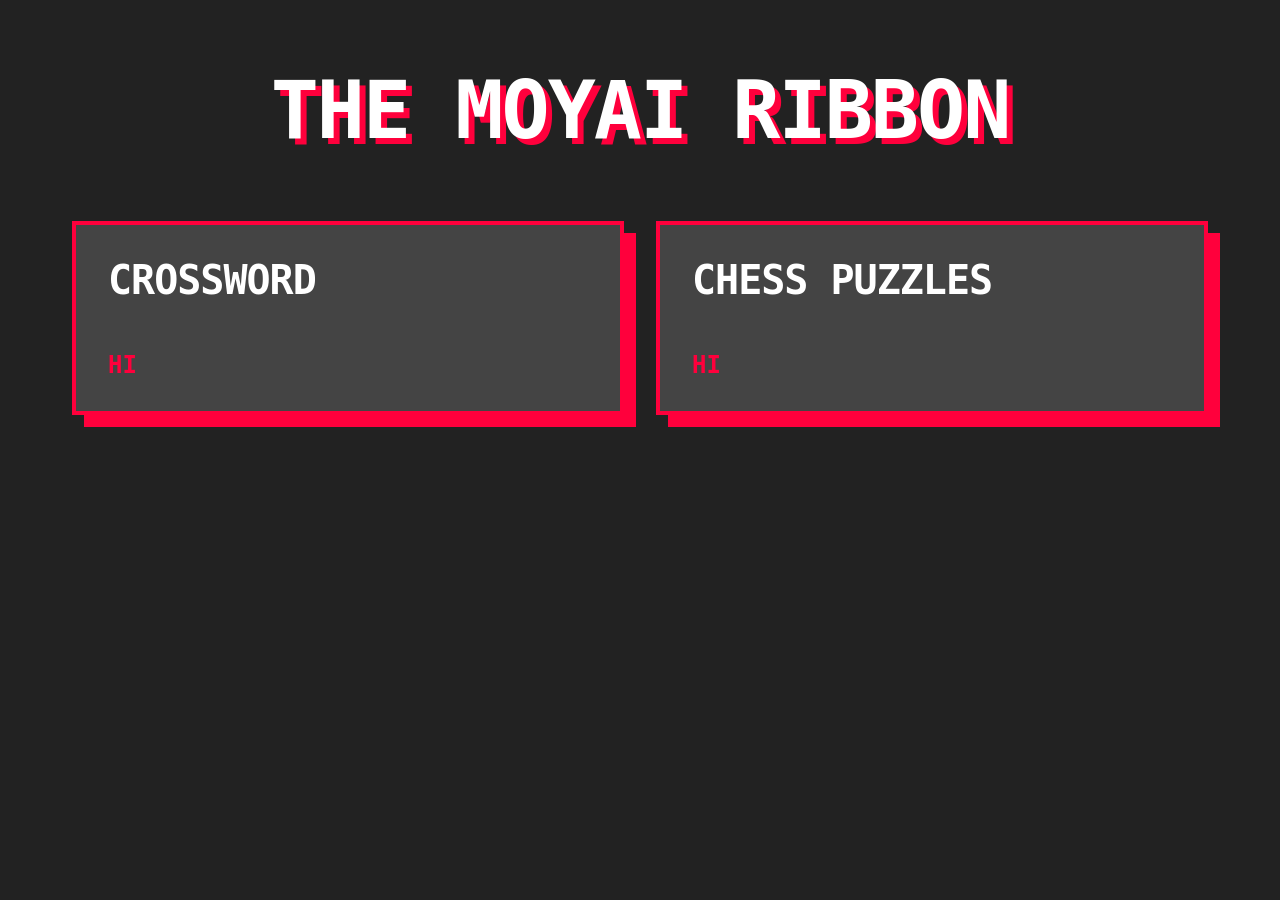
<file: index.html>
<!DOCTYPE html>
<html lang="en">

<head>
    <meta charset="UTF-8">
    <meta name="viewport" content="width=device-width, initial-scale=1.0">
    <title>🎀</title>
    <link rel="icon"
        href="data:image/svg+xml,<svg xmlns=%22http://www.w3.org/2000/svg%22 viewBox=%220 0 100 100%22><text y=%22.9em%22 font-size=%2290%22>🗿</text></svg>">
    <link rel="preconnect" href="https://fonts.googleapis.com">
    <link rel="preconnect" href="https://fonts.gstatic.com" crossorigin>
    <link
        href="https://fonts.googleapis.com/css2?family=Outfit:wght@400;500;600;700;800&family=JetBrains+Mono:wght@500;700&display=swap"
        rel="stylesheet">
    <link rel="stylesheet" href="style.css?v=2">
    <link href="https://fonts.googleapis.com/css2?family=Outfit:wght@300;400;600;800&display=swap" rel="stylesheet">
</head>

<body>
    <main class="container">
        <header>
            <h1>THE MOYAI RIBBON</h1>
        </header>

        <section class="games-grid">
            <a href="crossword/" class="game-card">
                <div class="game-info">
                    <h2>CROSSWORD</h2>
                </div>
                <div class="game-hover">hi</div>
            </a>

            <a href="chess/" class="game-card">
                <div class="game-info">
                    <h2>CHESS PUZZLES</h2>
                </div>
                <div class="game-hover">hi</div>
            </a>
        </section>
    </main>
</body>

</html>
</file>
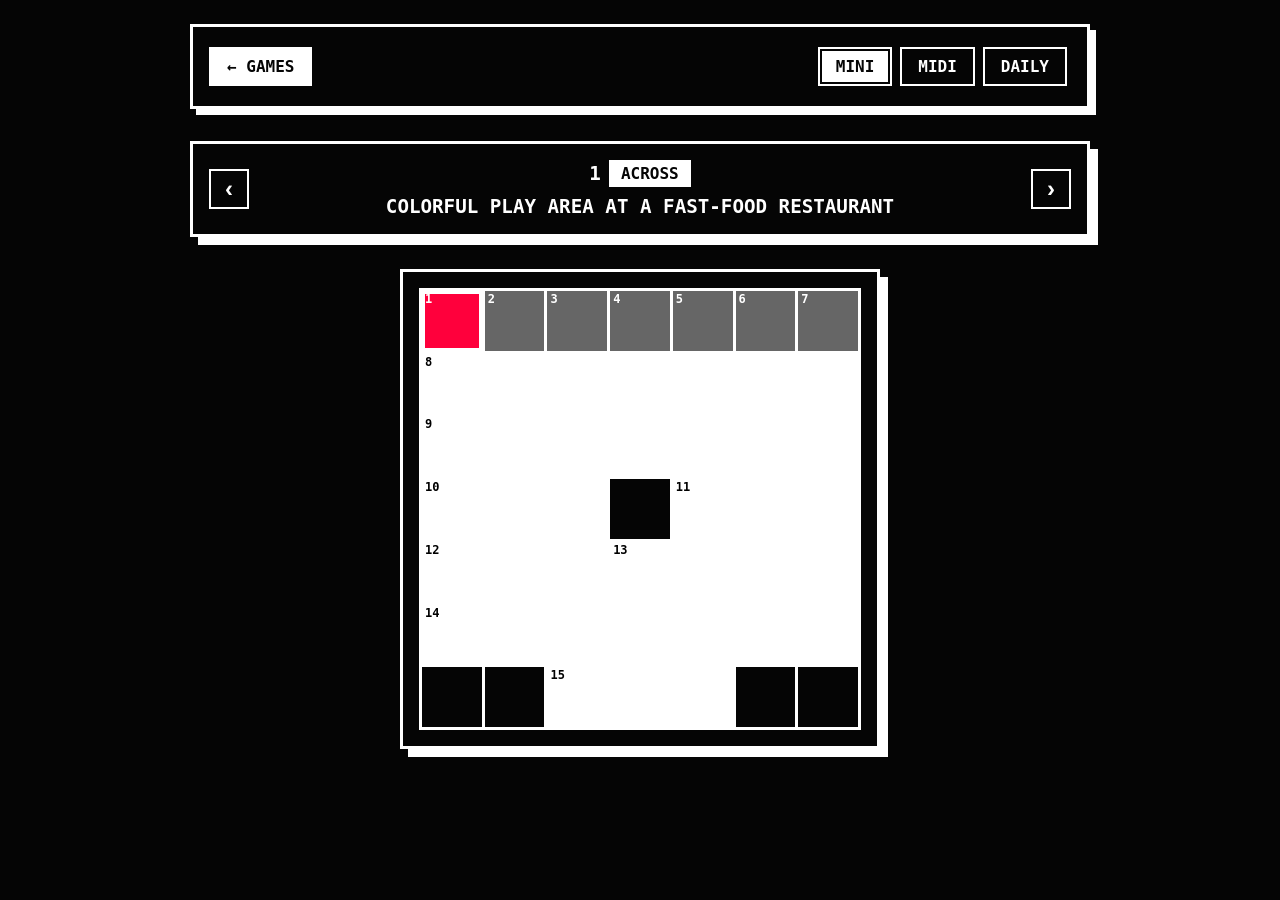
<file: crossword/index.html>
<!DOCTYPE html>
<html lang="en">

<head>
    <meta charset="UTF-8">
    <meta name="viewport" content="width=device-width, initial-scale=1.0">
    <title>🎀</title>
    <link rel="icon"
        href="data:image/svg+xml,<svg xmlns=%22http://www.w3.org/2000/svg%22 viewBox=%220 0 100 100%22><text y=%22.9em%22 font-size=%2290%22>🗿</text></svg>">
    <link rel="preconnect" href="https://fonts.googleapis.com">
    <link rel="preconnect" href="https://fonts.gstatic.com" crossorigin>
    <link
        href="https://fonts.googleapis.com/css2?family=Outfit:wght@400;500;600;700;800&family=JetBrains+Mono:wght@500;700&display=swap"
        rel="stylesheet">
    <link rel="stylesheet" href="style.css?v=2">
</head>

<body>
    <div class="app-container">
        <header class="app-header">
            <a href="../index.html" class="back-link">← GAMES</a>
            <div class="puzzle-selector">
                <button class="type-btn active" data-type="mini">MINI</button>
                <button class="type-btn" data-type="midi">MIDI</button>
                <button class="type-btn" data-type="daily">DAILY</button>
            </div>
        </header>

        <div class="active-clue-card" id="active-clue-card">
            <button class="clue-nav-btn" id="btn-prev-clue" title="Previous Clue">‹</button>
            <div class="clue-main-content">
                <div class="clue-meta">
                    <span class="clue-num" id="active-clue-num">1</span>
                    <span class="clue-dir" id="active-clue-direction">ACROSS</span>
                </div>
                <p class="clue-text" id="active-clue-text">Select a cell to begin...</p>
            </div>
            <button class="clue-nav-btn" id="btn-next-clue" title="Next Clue">›</button>
        </div>

        <main class="game-layout">
            <section class="board-section">
                <div id="board-wrapper">
                    <div id="board"></div>
                </div>
            </section>
        </main>
    </div>

    <div id="victory-modal" class="modal hidden">
        <div class="modal-content">
            <h2>PUZZLE SOLVED!</h2>
            <p id="victory-stats">YOU FINISHED!</p>
            <button id="btn-close-victory" class="primary-btn">AWESOME</button>
        </div>
    </div>

    <script src="script.js"></script>
</body>

</html>
</file>
<file: style.css>
:root {
    --bg-color: #222222;
    --text-main: #ffffff;
    --text-muted: #cccccc;
    --primary: #ff003c; /* Stark Red */
    --secondary: #444444; /* Gray */
    --border: 4px solid var(--primary);
}

* {
    margin: 0;
    padding: 0;
    box-sizing: border-box;
}

body {
    font-family: monospace;
    background-color: var(--bg-color);
    color: var(--text-main);
    min-height: 100vh;
    overflow-x: hidden;
    position: relative;
}

.container {
    max-width: 1200px;
    margin: 0 auto;
    padding: 4rem 2rem;
    display: flex;
    flex-direction: column;
    align-items: center;
}

header {
    text-align: center;
    margin-bottom: 4rem;
}

header h1 {
    font-size: 5rem;
    font-weight: 800;
    letter-spacing: -2px;
    color: var(--text-main);
    text-shadow: 6px 6px 0px var(--primary);
}

.games-grid {
    display: grid;
    grid-template-columns: repeat(auto-fit, minmax(300px, 1fr));
    gap: 2rem;
    width: 100%;
}

.game-card {
    background: var(--secondary);
    border: var(--border);
    padding: 2rem;
    text-decoration: none;
    color: var(--text-main);
    display: flex;
    flex-direction: column;
    position: relative;
    box-shadow: 12px 12px 0px var(--primary);
    transition: all 0.1s;
}

.game-card:hover {
    transform: translate(4px, 4px);
    box-shadow: 8px 8px 0px var(--primary);
    background: var(--primary);
}

.game-card:hover .game-hover {
    color: var(--bg-color);
}

.game-info h2 {
    font-size: 2.5rem;
    font-weight: 800;
    margin-bottom: 1rem;
    letter-spacing: -1px;
}

.game-info p {
    color: var(--text-muted);
    font-size: 1.1rem;
    line-height: 1.5;
    font-weight: 600;
}

.game-card:hover .game-info p {
    color: var(--text-main);
}

.game-hover {
    margin-top: auto;
    padding-top: 2rem;
    font-weight: 800;
    font-size: 1.5rem;
    color: var(--primary);
    text-transform: uppercase;
}

.coming-soon {
    opacity: 0.8;
    cursor: default;
    border: 4px solid var(--secondary);
    box-shadow: none;
    background: transparent;
}

.coming-soon:hover {
    transform: none;
    box-shadow: none;
    background: transparent;
}

.coming-soon .game-hover {
    display: none;
}

@media (max-width: 768px) {
    header h1 {
        font-size: 3rem;
    }
    .container {
        padding: 3rem 1.5rem;
    }
}
</file>
<file: crossword/style.css>
:root {
    --bg-main: #050505;
    --bg-card: #050505;
    --border-color: #ffffff;
    --border-grid: #ffffff;

    --primary: #ffffff;
    --primary-light: #ffffff;
    --primary-soft: #000000;
    --primary-glow: transparent;

    --text-main: #ffffff;
    --text-muted: #888888;

    --cell-bg: #ffffff;
    --cell-text: #000000;
    --cell-black: #050505;
    --cell-highlight: #666666; /* Distinct 3rd color for highlight */
    --cell-active: #ff003c;
    --cell-active-border: #ffffff;
    --cell-error: #ff003c;

    --cols: 5;
    --rows: 5;
    --border: 3px solid #ffffff;
}

* {
    box-sizing: border-box;
    margin: 0;
    padding: 0;
}

body {
    background-color: var(--bg-main);
    color: var(--text-main);
    font-family: monospace;
    min-height: 100vh;
    display: flex;
    justify-content: center;
    align-items: flex-start;
    padding: 24px 16px;
    text-transform: uppercase;
}

.app-container {
    width: 100%;
    max-width: 900px;
    display: flex;
    flex-direction: column;
    gap: 32px;
}

.app-header {
    display: flex;
    justify-content: space-between;
    align-items: center;
    padding: 16px;
    background: var(--bg-card);
    border: var(--border);
    box-shadow: 6px 6px 0px #fff;
}

.puzzle-selector {
    display: flex;
    background: var(--bg-main);
    padding: 4px;
    gap: 8px;
}

.type-btn {
    background: var(--bg-main);
    border: 2px solid var(--primary);
    color: var(--text-main);
    padding: 8px 16px;
    font-size: 1rem;
    font-weight: 800;
    font-family: monospace;
    text-transform: uppercase;
    cursor: pointer;
    transition: all 0.1s ease;
}

.type-btn:hover {
    background: var(--primary);
    color: var(--bg-main);
}

.type-btn.active {
    background: var(--primary);
    color: var(--bg-main);
    box-shadow: inset 0 0 0 2px var(--bg-main);
}

.back-link {
    text-decoration: none;
    color: var(--bg-main);
    background: var(--text-main);
    font-weight: 800;
    font-size: 1rem;
    padding: 8px 16px;
    border: 2px solid var(--primary);
    transition: all 0.1s;
}

.back-link:hover {
    background: var(--bg-main);
    color: var(--text-main);
}

.active-clue-card {
    display: flex;
    align-items: center;
    justify-content: space-between;
    gap: 12px;
    padding: 16px;
    background: var(--bg-card);
    border: var(--border);
    box-shadow: 8px 8px 0px #fff;
}

.clue-nav-btn {
    background: var(--bg-main);
    border: 2px solid var(--primary);
    color: var(--primary);
    font-size: 1.5rem;
    font-weight: 800;
    width: 40px;
    height: 40px;
    cursor: pointer;
    display: flex;
    align-items: center;
    justify-content: center;
    transition: all 0.1s ease;
    flex-shrink: 0;
}

.clue-nav-btn:hover {
    background: var(--primary);
    color: var(--bg-main);
}

.clue-main-content {
    display: flex;
    flex-direction: column;
    align-items: center;
    text-align: center;
    gap: 8px;
    flex: 1;
}

.clue-meta {
    display: flex;
    align-items: center;
    gap: 8px;
}

.clue-num {
    font-weight: 800;
    font-size: 1.2rem;
    color: var(--primary);
}

.clue-dir {
    background: var(--text-main);
    color: var(--bg-main);
    font-size: 1rem;
    font-weight: 800;
    padding: 4px 12px;
}

.clue-text {
    font-size: 1.2rem;
    font-weight: 800;
    color: var(--text-main);
    line-height: 1.2;
}

.game-layout {
    display: flex;
    justify-content: center;
    width: 100%;
}

.board-section {
    display: flex;
    justify-content: center;
    width: 100%;
}

#board-wrapper {
    width: 100%;
    max-width: 520px;
    background: var(--bg-card);
    padding: 16px;
    border: var(--border);
    box-shadow: 8px 8px 0px #fff;
}

#board {
    display: grid;
    grid-template-columns: repeat(var(--cols, 5), 1fr);
    grid-template-rows: repeat(var(--rows, 5), 1fr);
    gap: 3px;
    background-color: var(--border-grid);
    border: 3px solid var(--border-grid);
    width: 100%;
    aspect-ratio: var(--cols, 5) / var(--rows, 5);
}

.cell {
    position: relative;
    background-color: var(--cell-bg);
    user-select: none;
    cursor: pointer;
    display: flex;
    align-items: center;
    justify-content: center;
}

.cell.black {
    background-color: var(--cell-black);
    cursor: default;
}

.cell.highlighted {
    background-color: var(--cell-highlight);
}

.cell.highlighted .cell-value,
.cell.highlighted .cell-label {
    color: var(--text-main);
}

.cell.active {
    background-color: var(--cell-active) !important;
    box-shadow: inset 0 0 0 3px var(--cell-active-border);
    z-index: 3;
}

.cell.active .cell-value {
    color: var(--text-main);
}
.cell.active .cell-label {
    color: var(--text-main);
}

.cell-label {
    position: absolute;
    top: 2px;
    left: 3px;
    font-size: clamp(9px, 1.3vw, 12px);
    font-weight: 800;
    color: #000;
    line-height: 1;
    pointer-events: none;
}

.cell-value {
    font-size: clamp(16px, 2.5vw, 28px);
    font-weight: 800;
    color: var(--cell-text);
    text-transform: uppercase;
    pointer-events: none;
    line-height: 1;
}

.cell.incorrect {
    background-color: var(--cell-error);
}
.cell.incorrect .cell-value {
    color: var(--text-main);
}
.cell.incorrect .cell-label {
    color: var(--text-main);
}

.cell.revealed .cell-value {
    color: #555;
}

.modal {
    position: fixed;
    top: 0;
    left: 0;
    width: 100vw;
    height: 100vh;
    background: rgba(5, 5, 5, 0.9);
    display: flex;
    justify-content: center;
    align-items: center;
    z-index: 100;
}

.modal.hidden {
    display: none;
}

.modal-content {
    background: var(--bg-main);
    border: var(--border);
    padding: 48px;
    text-align: center;
    box-shadow: 12px 12px 0px #fff;
    display: flex;
    flex-direction: column;
    gap: 24px;
}

.modal-content h2 {
    font-size: 2.5rem;
    font-weight: 800;
    color: var(--text-main);
}

.modal-content p {
    font-size: 1.2rem;
    font-weight: 800;
    color: var(--text-muted);
}

.primary-btn {
    background: var(--primary);
    color: var(--bg-main);
    border: 2px solid var(--primary);
    padding: 16px 24px;
    font-size: 1.2rem;
    font-weight: 800;
    cursor: pointer;
    font-family: monospace;
    text-transform: uppercase;
    transition: all 0.1s;
}

.primary-btn:hover {
    background: var(--bg-main);
    color: var(--primary);
    box-shadow: inset 0 0 0 2px var(--primary);
}

@media (max-width: 600px) {
    .app-header {
        flex-direction: column;
        gap: 16px;
    }
}
</file>
